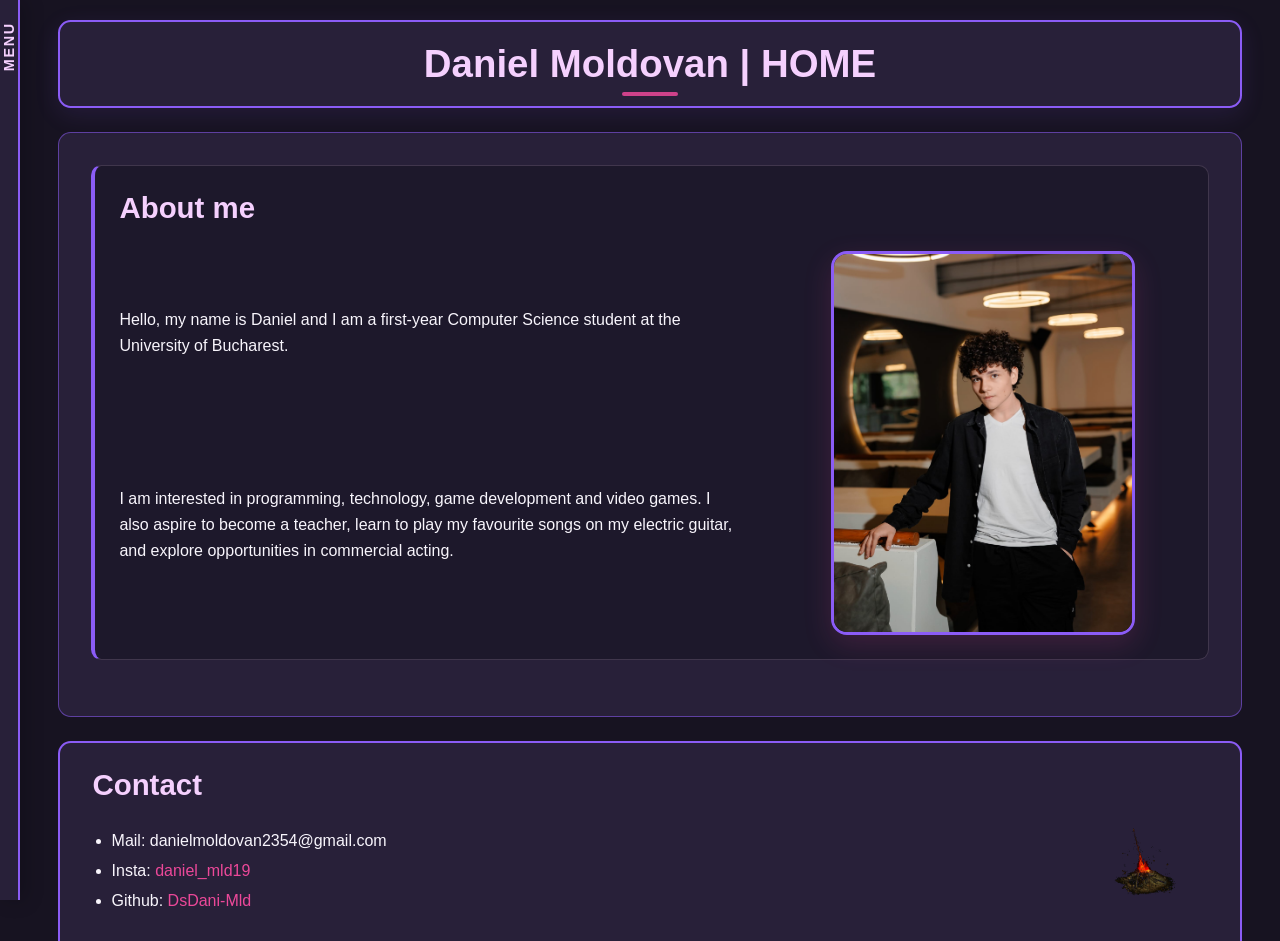
<file: index.html>
<!DOCTYPE html>
<html lang="en">
    <head>
        <title>Daniel Moldovan | Home</title>
        <meta charset="UTF-8">
        <meta name="viewport" content="width=device-width, initial-scale=1.0">
        <meta name="author" content="Daniel Moldovan">
        <meta name="description" content="Personal website of Daniel Moldovan, a Computer Science student at the University of Bucharest.">
        <meta name="keywords" content="Daniel Moldovan, personal website, computer science, programming">
        
        <style type="text/css"></style>
        <link rel="stylesheet" href="css/menu.css">
        <link rel="stylesheet" href="css/footer.css">
        <link rel="stylesheet" href="css/index.css">
        <link rel="stylesheet" href="css/common.css">
        <link rel="stylesheet" href="css/layout.css">
        <link rel="icon" type="image/jpg" href="images/favicon.jpg">
    </head>

    <body>
        <div id ="menu_container">
            <div id = "buton_container">
                <h3 id = "buton">MENU</h3>
            </div>
            <nav id="menu"> 
                <ul>
                        <li><a href="index.html">Home</a></li>
                        <li><a href="interests.html">Interests</a></li>
                        <li><a href="learning.html">Learning</a></li>
                        <li><a href="skills.html">Skills</a></li>
                        <li><a href="#contact">Contact</a></li>
                </ul>
            </nav>
        </div>
        <div id ="page">
            <header>
                <h1>Daniel Moldovan | HOME</h1>
            </header>
        
            <main>
                <section id ="about">
                    <h2>About me</h2>
                    <p>
                        Hello, my name is Daniel and I am a first-year
                        Computer Science student at the University of Bucharest.
                    </p>
                    <p>
                        I am interested in programming, technology, game development and video games. I also aspire to become a teacher, learn to play my favourite songs on my electric guitar, and explore opportunities in commercial acting.
                    </p>
                    <img id = "prtrait" src ="images/eu1.jpeg" alt = "Portrait of Daniel">
                </section>
            </main>

            <footer>
                <div id = "contact">
                    <h2>Contact</h2>
                    <ul>
                        <li>Mail: danielmoldovan2354@gmail.com</li>
                        <li>Insta: <a href ="https://www.instagram.com/daniel_mld19?vrfl=cWhmbmR6N2wxZ2xn" target="_blank">daniel_mld19</a></li>
                        <li>Github: <a href ="https://github.com/DsDani-Mld" target="_blank">DsDani-Mld</a></li>
                    </ul>
                    <img src="images/bonefire.gif" alt="A small bonfire" id ="fire">
                </div>
            </footer>
        </div>
    </body>
</html>
</file>
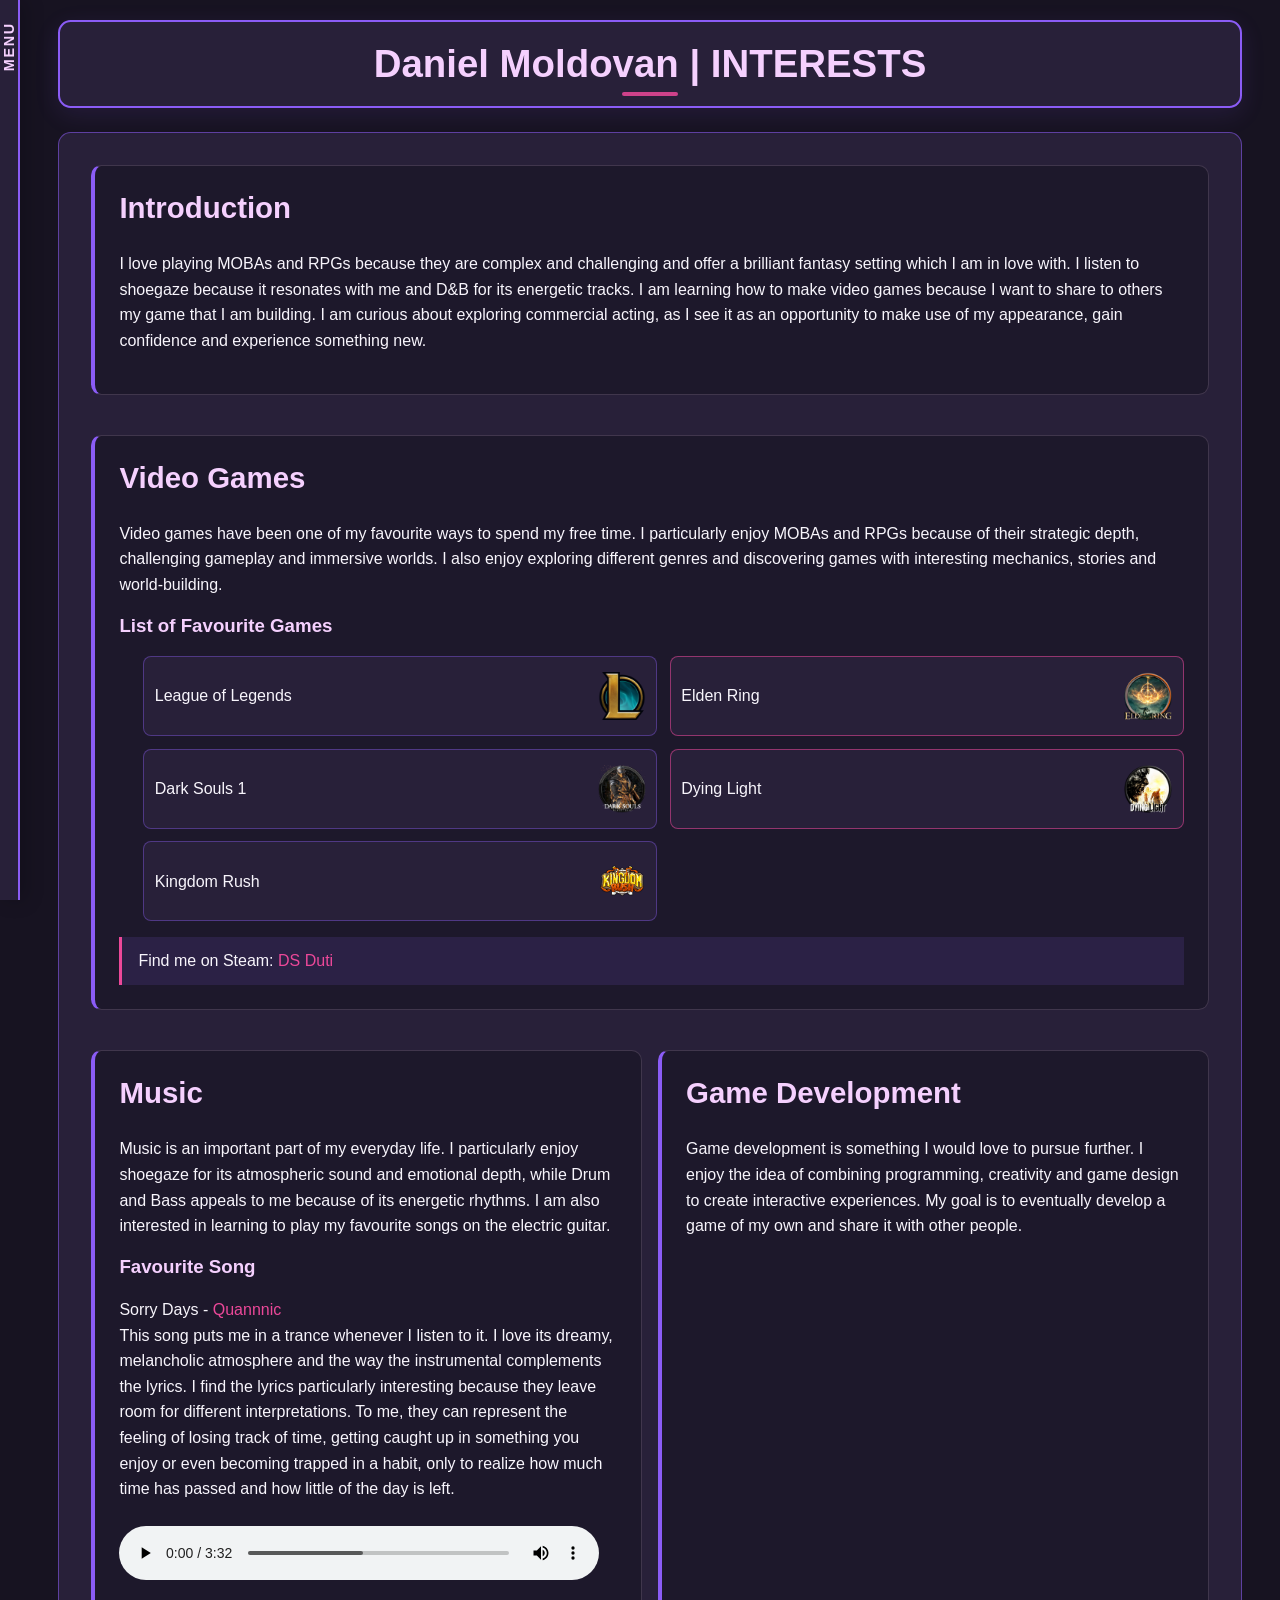
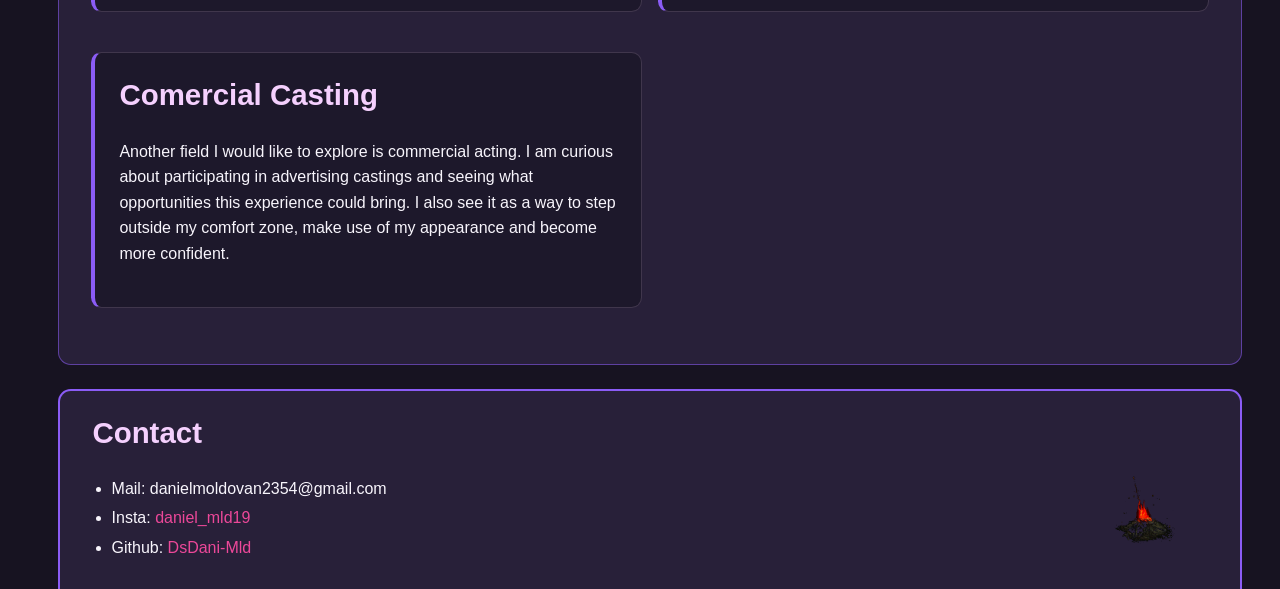
<file: interests.html>
<!DOCTYPE html>
<html lang="en">
    <head>
        <title>Daniel Moldovan | Interests</title>
        <meta charset="UTF-8">
        <meta name="viewport" content="width=device-width, initial-scale=1.0">
        <meta name="author" content="Daniel Moldovan">
        <meta name="description" content="My personal interests, including video games, music, game development and commercial acting.">
        <meta name="keywords" content="video games, music, shoegaze, game development, hobbies">
    
        <style type="text/css"></style>
        <link rel="stylesheet" href="css/menu.css">
        <link rel="stylesheet" href="css/footer.css">
        <link rel="stylesheet" href="css/interests.css">
        <link rel="stylesheet" href="css/common.css">
        <link rel="stylesheet" href="css/layout.css">
        <link rel="icon" type="image/jpg" href="images/favicon.jpg">
    </head>

    <body>
        <div id ="menu_container">
            <h3 id = "buton">MENU</h3>
            <nav id="menu"> 
                <ul>
                        <li><a href="index.html">Home</a></li>
                        <li><a href="interests.html">Interests</a></li>
                        <li><a href="learning.html">Learning</a></li>
                        <li><a href="skills.html">Skills</a></li>
                        <li><a href="#contact">Contact</a></li>
                </ul>
            </nav>
        </div>
        <div id ="page">
            <header>
                <h1>Daniel Moldovan | INTERESTS</h1>
            </header>

            <main>
                <section id = "introduction">
                    <h2>Introduction</h2>
                    <p>
                        I love playing MOBAs and RPGs because they are complex and challenging and offer a brilliant fantasy setting which I am in love with. 
                        I listen to shoegaze because it resonates with me and D&B for its energetic tracks. 
                        I am learning how to make video games because I want to share to others my game that I am building. 
                        I am curious about exploring commercial acting, as I see it as an opportunity to make use of my appearance, gain confidence and experience something new.</p>
                </section>
                <section id = "video_games">
                    <h2>Video Games</h2>
                    <p>
                        Video games have been one of my favourite ways to spend my free time. 
                        I particularly enjoy MOBAs and RPGs because of their strategic depth, challenging gameplay and immersive worlds. 
                        I also enjoy exploring different genres and discovering games with interesting mechanics, stories and world-building.
                    </p>
                    <h3>List of Favourite Games</h3>
                    <ol id = "game_list">
                        <li>
                            League of Legends
                            <img src = "images/LoL_icon.svg" alt = "icon of lol">
                        </li>
                        
                        <li>
                            Elden Ring
                            <img src = "images/er.png" alt = "elden ring icon"> 
                        </li>
                        
                        <li>
                            Dark Souls 1
                            <img src ="images/ds1.png" alt = "dark souls icon">
                        </li>
                        
                        <li>
                            Dying Light
                            <img src ="images/dl.png" alt = "dying light icon">
                        </li>         
                        
                        <li>
                            Kingdom Rush
                            <img src ="images/kingdom_rush.png" alt = "Kingdom rush icon">
                        </li>
                        
                    </ol>
                    <aside>Find me on Steam: <a href ="https://steamcommunity.com/profiles/76561199498249872" target="_blank">DS Duti</a></aside>
                </section>
                <section id = "music">
                    <h2>Music</h2>
                    <p>Music is an important part of my everyday life. I particularly enjoy shoegaze for its atmospheric sound and emotional depth, while Drum and Bass appeals to me because of its energetic rhythms. I am also interested in learning to play my favourite songs on the electric guitar.</p>
                    <h3>Favourite Song</h3>
                    <p>
                        Sorry Days - <a href="https://www.youtube.com/@quannnic436" target="_blank">Quannnic</a><br>
                        This song puts me in a trance whenever I listen to it. I love its dreamy, melancholic atmosphere and the way the instrumental complements the lyrics. I find the lyrics particularly interesting because they leave room for different interpretations. To me, they can represent the feeling of losing track of time, getting caught up in something you enjoy or even becoming trapped in a habit, only to realize how much time has passed and how little of the day is left.
                    </p>
                    <audio controls>
                        <source src="sounds/sorry_days.mp3" type="audio/mpeg">
                            Your browser does not support the audio element.
                    </audio>
                </section>
                <section id = "game_development">
                    <h2>Game Development</h2>
                    <p>Game development is something I would love to pursue further. I enjoy the idea of combining programming, creativity and game design to create interactive experiences. My goal is to eventually develop a game of my own and share it with other people.</p>
                </section>
                <section id ="commercial_casting">
                    <h2>Comercial Casting</h2>
                    <p>Another field I would like to explore is commercial acting. I am curious about participating in advertising castings and seeing what opportunities this experience could bring. I also see it as a way to step outside my comfort zone, make use of my appearance and become more confident.</p>
                </section>
            </main>

            <footer>
                <div id = "contact">
                    <h2>Contact</h2>
                    <ul>
                        <li>Mail: danielmoldovan2354@gmail.com</li>
                        <li>Insta: <a href ="https://www.instagram.com/daniel_mld19?vrfl=cWhmbmR6N2wxZ2xn" target="_blank">daniel_mld19</a></li>
                        <li>Github: <a href ="https://github.com/DsDani-Mld" target="_blank">DsDani-Mld</a></li>
                        <img src="images/bonefire.gif" alt="A small bonfire" id ="fire">
                    </ul>
                </div>
            </footer>
        </div>
    </body>
</html>
</file>
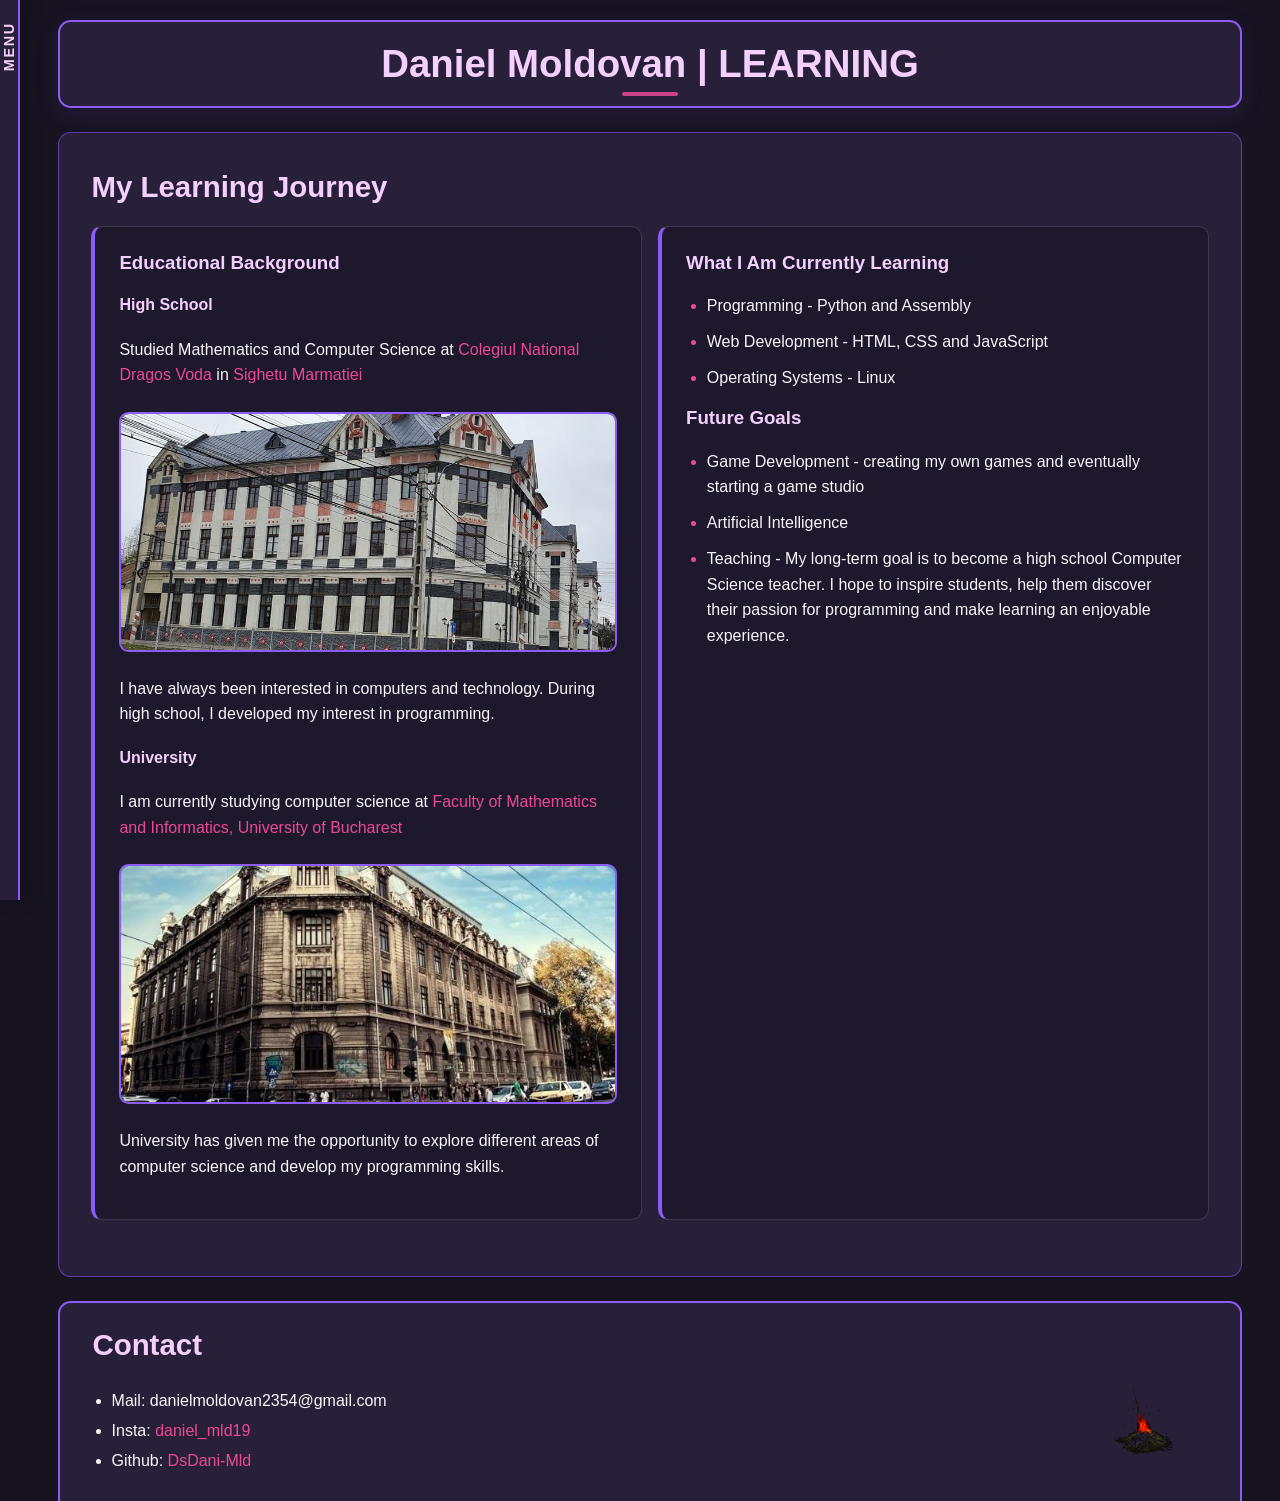
<file: learning.html>
<!DOCTYPE html>
<html lang="en">
    <head>
        <title>Daniel Moldovan | Skills</title>
        <meta charset="UTF-8">
        <meta name="viewport" content="width=device-width, initial-scale=1.0">
        <meta name="author" content="Daniel Moldovan">
        <meta name="description" content="My educational background, university experience and future learning goals.">
        <meta name="keywords" content="education, computer science, University of Bucharest, programming">
        
        <style type="text/css"></style>
        <link rel="stylesheet" href="css/menu.css">
        <link rel="stylesheet" href="css/footer.css">
        <link rel="stylesheet" href="css/learning.css"> 
        <link rel="stylesheet" href="css/common.css">
        <link rel="stylesheet" href="css/layout.css">
        <link rel="icon" type="image/jpg" href="images/favicon.jpg">
    </head>

    <body>
        <div id ="menu_container">
            <h3 id = "buton">MENU</h3>
            <nav id="menu"> 
                <ul>
                        <li><a href="index.html">Home</a></li>
                        <li><a href="interests.html">Interests</a></li>
                        <li><a href="learning.html">Learning</a></li>
                        <li><a href="skills.html">Skills</a></li>
                        <li><a href="#contact">Contact</a></li>
                </ul>
            </nav>
        </div>
        <div id="page">
            <header>
                <h1>Daniel Moldovan | LEARNING</h1>
            </header>

            <main>
                <h2>My Learning Journey</h2>
                <section id = "educational_background">
                    <h3>Educational Background</h3>
                    <h4>High School</h4>
                    <p>Studied Mathematics and Computer Science at <a href="https://www.cndv.ro/" target="_blank">Colegiul National Dragos Voda</a> in <a href ="https://www.google.com/maps/place/435500+Sighetu+Marma%C8%9Biei/@47.9295682,23.8907469,14z/data=!3m1!4b1!4m6!3m5!1s0x4737bba93f927559:0x5069af65312855e0!8m2!3d47.927707!4d23.8976506!16s%2Fg%2F1ptyvzgcc?entry=ttu&g_ep=EgoyMDI2MTExMC4wIKXMDSoASAFQAw%3D%3D">Sighetu Marmatiei</a></p>
                    <img src ="images/Dragos-Voda.jpg" alt ="photo of CNDV">
                    <p>I have always been interested in computers and technology. During high school, I developed my interest in programming.</p>
                    
                    <h4>University</h4>
                    <p>I am currently studying computer science at <a href="https://fmi.unibuc.ro/" target="_blank">Faculty of Mathematics and Informatics, University of Bucharest</a></p>
                    <img src ="images/unibuc.jpg" alt = "photo of Faculty">
                    <p>University has given me the opportunity to explore different areas of computer science and develop my programming skills.</p>
                </section>
                <section id = "learning_now">
                    <h3>What I Am Currently Learning</h3>
                    <ul>
                        <li>Programming - Python and Assembly</li>
                        <li>Web Development - HTML, CSS and JavaScript</li>
                        <li>Operating Systems - Linux</li>
                    </ul>
                    <h3>Future Goals</h3>
                    <ul>
                        <li>Game Development - creating my own games and eventually starting a game studio</li>
                        <li>Artificial Intelligence</li>
                        <li>Teaching - My long-term goal is to become a high school Computer Science teacher. I hope to inspire students, help them discover their passion for programming and make learning an enjoyable experience.</li>
                    </ul>

                </section>
            </main>

            <footer>
                <div id = "contact">
                    <h2>Contact</h2>
                    <ul>
                        <li>Mail: danielmoldovan2354@gmail.com</li>
                        <li>Insta: <a href ="https://www.instagram.com/daniel_mld19?vrfl=cWhmbmR6N2wxZ2xn" target="_blank">daniel_mld19</a></li>
                        <li>Github: <a href ="https://github.com/DsDani-Mld" target="_blank">DsDani-Mld</a></li>
                        <img src="images/bonefire.gif" alt="A small bonfire" id ="fire">
                    </ul>
                </div>
            </footer>
        </div>
    </body>
</html>
</file>
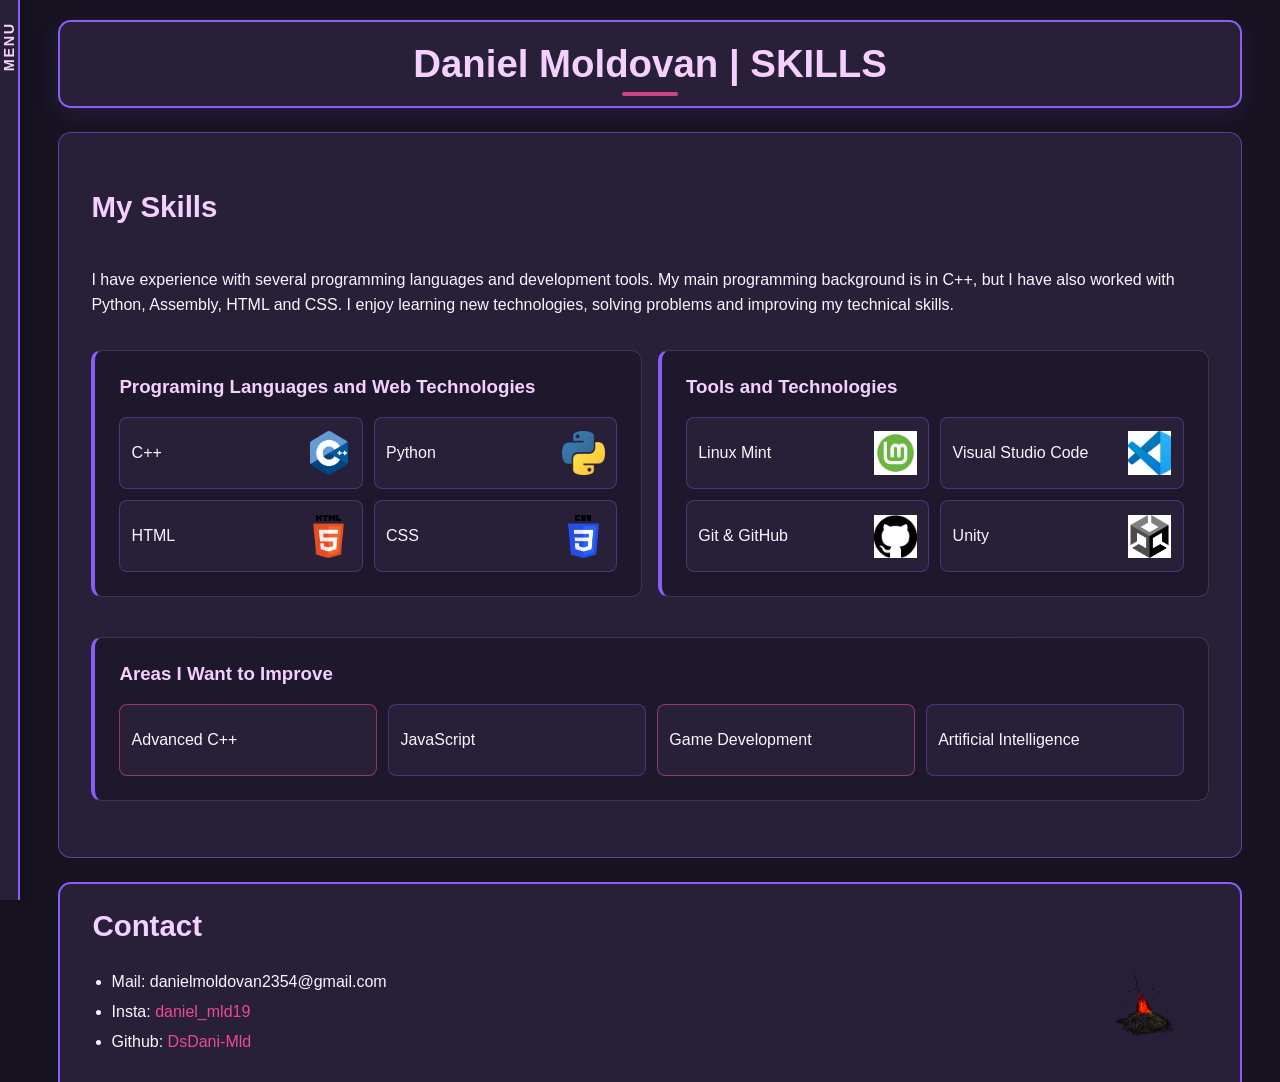
<file: skills.html>
<!DOCTYPE html>
<html lang="en">
    <head>
        <title>Daniel Moldovan | Skills</title>
        <meta charset="UTF-8">
        <meta name="viewport" content="width=device-width, initial-scale=1.0">
        <meta name="author" content="Daniel Moldovan">
        <meta name="description" content="My programming skills, technologies and tools.">
        <meta name="keywords" content="programming, C++, Python, Assembly, HTML, CSS, Linux">
        
        <style type="text/css"></style>
        <link rel="stylesheet" href="css/menu.css">
        <link rel="stylesheet" href="css/footer.css">
        <link rel="stylesheet" href="css/skills.css">
        <link rel="stylesheet" href="css/common.css">
        <link rel="stylesheet" href="css/layout.css">
        <link rel="icon" type="image/jpg" href="images/favicon.jpg">
    </head>

    <body>
        <div id ="menu_container">
            <h3 id = "buton">MENU</h3>
            <nav id="menu"> 
                <ul>
                        <li><a href="index.html">Home</a></li>
                        <li><a href="interests.html">Interests</a></li>
                        <li><a href="learning.html">Learning</a></li>
                        <li><a href="skills.html">Skills</a></li>
                        <li><a href="#contact">Contact</a></li>
                </ul>
            </nav>
        </div>
        <div id="page">
            <header>
                <h1>Daniel Moldovan | SKILLS</h1>
            </header>

            <main>
                <h2>My Skills</h2>
                <p>I have experience with several programming languages and development tools. My main programming background is in C++, but I have also worked with Python, Assembly, HTML and CSS. I enjoy learning new technologies, solving problems and improving my technical skills.</p>
                <section id = "p_lang">
                    <h3>Programing Languages and Web Technologies</h3>
                    <ul>
                        <li>C++ <img src ="images/cpp.webp" alt = "C++ logo"></li>
                        <li>Python <img src ="images/py.webp" alt = "Python logo"></li>
                        <li>HTML <img src ="images/html.webp" alt = "Html logo"></li>
                        <li>CSS <img src ="images/css.webp" alt = "Css logo"></li>
                    </ul>
                </section>
                <section id ="tools_technology">
                    <h3>Tools and Technologies</h3>
                    <ul>
                        <li>Linux Mint <img src ="images/lm.png" alt = "Linux Mint logo"></li>
                        <li>Visual Studio Code <img src ="images/vsc.jpeg" alt = "VS Code logo"></li>
                        <li>Git & GitHub <img src ="images/git.png" alt = "Git Hub logo"></li>
                        <li>Unity <img src ="images/unity.png" alt = "Unity logo"></li>
                    </ul>
                </section>
                <section id="area_improve">
                    <h3>Areas I Want to Improve</h3>
                    <ul>
                        <li>Advanced C++</li>
                        <li>JavaScript</li>
                        <li>Game Development</li>
                        <li>Artificial Intelligence</li>
                    </ul>
                </section>
            </main>

            <footer>
                <div id = "contact">
                    <h2>Contact</h2>
                    <ul>
                        <li>Mail: danielmoldovan2354@gmail.com</li>
                        <li>Insta: <a href ="https://www.instagram.com/daniel_mld19?vrfl=cWhmbmR6N2wxZ2xn" target="_blank">daniel_mld19</a></li>
                        <li>Github: <a href ="https://github.com/DsDani-Mld" target="_blank">DsDani-Mld</a></li>
                        <img src="images/bonefire.gif" alt="A small bonfire" id ="fire">
                    </ul>
                </div>
            </footer>
        </div>
    </body>
</html>
</file>
<file: css/menu.css>
/*Meniu lateral*/
#menu_container {
    position: fixed; /* fixat pe partea stanga a ferestrei*/
    z-index: 1000; /* apare deasupra elementelor pagini */
    top: 0;
    left: 0;
    width: 1.25rem;
    height: 100vh;
    padding: 1rem 0.35rem;
    display: flex;
    flex-direction: column;
    align-items: center;
    overflow: hidden;
    background: var(--surface);
    border-right: 2px solid var(--purple);
    box-shadow: 0.3rem 0 1.2rem rgba(0, 0, 0, 0.22);
    transition: width 0.45s ease, padding 0.35s ease, box-shadow 0.5s ease 0.05s; 
}

#menu_container:hover, #menu_container:focus-within { /* hover se activeza cand trec peste meniu iar*/
    width: 15rem;                                     /* focus within se activeaza cand un element din interior este focusat*/
    padding: 1rem;
    align-items: stretch;
    box-shadow: 0.6rem 0 1.8rem rgba(139, 92, 246, 0.25);
}

#buton_container, #buton {
    flex: 0 0 auto;
}

#buton_container {
    width: 100%;
    display: flex;
    justify-content: center;
}

#buton {
    margin: 0.4rem 0 1.5rem;
    color: var(--light-pink);
    font-size: 0.9rem;
    letter-spacing: 0.12em;
    writing-mode: vertical-rl;
    transform: rotate(180deg);
    white-space: nowrap;
}

#menu_container:hover #buton, #menu_container:focus-within #buton {
    writing-mode: horizontal-tb;
    transform: none;
    font-size: 1.1rem;
}

#menu {
    width: 100%;
    margin-top: 1rem;
    opacity: 0; /*transparent initial*/
    visibility: hidden; /*ascuns initial*/
    transform: translateX(-0.6rem); /* pozitionat putin spre stanga*/
    transition: opacity 0.3s ease 0.08s, transform 0.4s ease, visibility 0s linear 0.45s;
}

#menu_container:hover #menu, #menu_container:focus-within #menu {
    opacity: 1;
    visibility: visible;
    transform: translateX(0);
    transition: opacity 0.3s ease 0.08s, transform 0.4s ease, visibility 0s;
}

#menu ul {
    margin: 0;
    padding: 0;
    display: flex;
    flex-direction: column;
    gap: 0.55rem;
    list-style: none;
}

#menu li a {
    display: block;
    padding: 0.7rem 0.9rem;
    color: var(--text);
    background: transparent;
    border: 1px solid transparent;
    border-radius: 0.45rem;
    font-weight: 600;
    transition: background-color 0.25s ease, color 0.2s ease, border-color 0.3s ease;
}

#menu li a:hover, #menu li a:focus-visible {
    color: var(--light-pink);
    background: rgba(139, 92, 246, 0.2);
    border-color: var(--pink);
    text-decoration: none;
}

#menu li:nth-of-type(odd) a::before { /*apare simbolul la poziti impare*/
    content: "✦";
    margin-right: 0.65rem;
    color: var(--pink);
}

@media screen and (max-width: 700px) {
    #menu_container,
    #menu_container:hover,
    #menu_container:focus-within {
        width: 100%;
        height: auto;
        min-height: 3.8rem;
        padding: 0.35rem 0.6rem;
        flex-direction: row;
        justify-content: center;
        align-items: center;
        overflow: visible;
        border-right: 0;
        border-bottom: 2px solid var(--purple);
    }

    #buton_container,
    #buton {
        display: none;
    }

    #menu,
    #menu_container:hover #menu,
    #menu_container:focus-within #menu {
        width: 100%;
        margin: 0;
        opacity: 1;
        visibility: visible;
        transform: none;
        transition: none;
    }

    #menu ul {
        flex-direction: row;
        justify-content: center;
        flex-wrap: wrap;
        gap: 0.25rem;
    }

    #menu li a {
        padding: 0.45rem 0.55rem;
        font-size: 0.85rem;
    }
}
</file>
<file: css/footer.css>
footer {
    width: 100%;
    padding: 1.5rem clamp(1rem, 3vw, 2rem);
    display: flex;
    justify-content: center;
    background: var(--surface);
    border: 2px solid var(--purple);
    border-bottom: 0;
    border-radius: 0.8rem 0.8rem 0 0;
}

#contact {
    width: min(100%, 75rem);
    position: relative;
    padding-right: 8rem;
}

#contact h2 {
    margin-top: 0;
}

#contact ul {
    margin: 0;
    padding-left: 1.2rem;
}

#contact li {
    margin: 0.25rem 0;
}

#fire {
    width: clamp(4rem, 9vw, 7rem);
    position: absolute;
    right: 0.5rem;
    bottom: 0;
    border-radius: 0.5rem;
}

@media screen and (max-width: 500px) {
    #contact {
        padding-right: 0;
        padding-bottom: 5rem;
    }

    #fire {
        right: auto;
        left: 0;
    }
}
</file>
<file: css/index.css>
#about {
    display: grid;
    grid-template-columns: minmax(0, 1fr) minmax(12rem, 0.65fr); /*min max e pentru dimensiune minima si flexibila*/
    align-items: center;
    column-gap: clamp(1rem, 4vw, 3rem);
}

#about h2 {
    grid-column: 1 / -1;
}

#about p {
    grid-column: 1;
}

#prtrait {
    width: min(100%, 19rem);
    max-height: 24rem;
    grid-column: 2; /*poza este pozitionata in a doua coloana*/
    grid-row: 2 / span 2; /*poate ocupa doua randuri*/
    justify-self: center; /*centreaza poza in celula grid*/
    object-fit: cover; /*poza umple zona fara sasi deformeze proportiile*/
    border: 3px solid var(--purple);
    border-radius: 1rem; /*rotunje colturile*/
    box-shadow: 0 0.6rem 1.8rem rgba(236, 72, 153, 0.16);
    transition: transform 0.4s ease, border-color 0.3s ease 0.05s, box-shadow 0.5s ease;
}

#prtrait:hover {
    transform: scale(1.025) rotate(1deg); /*mareste poza daca ii dau hover*/
    border-color: var(--pink);
    box-shadow: 0 0.8rem 2rem rgba(236, 72, 153, 0.25);
}

@media screen and (max-width: 650px) {
    #about {
        grid-template-columns: 1fr;
    }

    #about h2,
    #about p,
    #prtrait {
        grid-column: 1;
        grid-row: auto;
    }

    #prtrait {
        width: min(75%, 17rem);
    }
}
</file>
<file: css/common.css>
/*Aspectul general*/
:root {
    --bg: #171321;
    --surface: #282039;
    --purple: #8B5CF6;
    --pink: #EC4899;
    --light-pink: #F5D0FE;
    --text: #F8F5FC;
} /*elementul radacina al documentului HTML*/

* {
    box-sizing: border-box; /*dimensiunile decralare prin width si height includ si padding-ul si border-ul*/
} 

html {
    scroll-behavior: smooth;
    scroll-padding-top: 2rem;
}

body {
    margin: 0;
    min-width: 320px;
    background: var(--bg);
    color: var(--text);
    font-family: Arial, Helvetica, sans-serif;
    font-size: 1rem;
    line-height: 1.6;
}

h1, h2, h3, h4 {
    color: var(--light-pink);
    line-height: 1.25; 
}

h1 {
    font-size: clamp(1.5rem, 3vw, 2.5rem); /*alege sizeul in functie de marimea ecranului*/
}

h2 {
    font-size: clamp(1.35rem, 2.3vw, 1.9rem);/*alege sizeul in functie de marimea ecranului*/
}

a {
    color: var(--pink);
    text-decoration: none;
    transition: color 0.2s ease, text-decoration-color 0.35s ease; /*tranzitie pentru hover*/
}

a:hover, a:focus-visible {
    color: var(--light-pink);
    text-decoration: underline;
}

img, video {
    max-width: 100%; /*face sa nu depaseasca latimea containerului*/
    height: auto; /*pastreaza proportiile imaginii cand aceasta este redimensionata*/
}

p {
    margin: 0 0 1rem;
}

::selection {
    color: var(--bg);
    background: var(--light-pink);
}
</file>
<file: css/layout.css>
/*Structura principala a siteului
  Header = titlu
  Main = continut
  Footer = informati de contact
*/
#page {
    min-height: 100vh; /*vh = viewprot height, reprezinta 100 din inaltimea ferestrei browserului*/
    margin-left: 1.25rem; /*Spatiu in stanga pentru a nu intra continutul sub meniul fix*/
    padding: 1.25rem clamp(1rem, 3vw, 3rem) 0; /*clamp face ca paddingul orizontal sa se adapteze la dimensiunea ecranului*/
    display: grid; 
    grid-template-rows: auto 1fr auto; /*header main footer*/
    gap: 1.5rem;
}

#page > header {
    position: relative;
    min-height: 5.5rem;
    padding: 1rem 1.5rem;
    display: flex;
    align-items: center;
    justify-content: center;
    text-align: center;
    background: var(--surface);
    border: 2px solid var(--purple);
    border-radius: 0.8rem; /*rotunje colturile*/
    box-shadow: 0 0.4rem 1.5rem rgba(139, 92, 246, 0.12);
}

#page > header h1 {
    margin: 0;
    animation: title-fade 0.9s ease-out both; /*cand se incarca pagina titlul apare cu fade*/
}

#page > main {
    width: min(100%, 75rem); /* */
    margin: 0 auto;
    padding: clamp(1rem, 3vw, 2rem);
    background: var(--surface);
    border: 1px solid rgba(139, 92, 246, 0.55);
    border-radius: 0.8rem;
}

#page > main section {
    margin: 0 0 1.5rem;
    padding: clamp(1rem, 2.5vw, 1.5rem);
    background: rgba(23, 19, 33, 0.58);
    border: 1px solid rgba(245, 208, 254, 0.16);
    border-left: 0.25rem solid var(--purple);
    border-radius: 0.65rem;
}

#page > main section h2,
#page > main section h3 {
    margin-top: 0;
}

#page > header::after {
    content: ""; 
    width: 3.5rem;
    height: 0.2rem;
    position: absolute; /*pozitionare in raport cu header*/
    left: 50%; /*de la jumatatea headerului*/
    bottom: 0.65rem;
    transform: translateX(-50%); /*il centreaza*/
    background: var(--pink);
    border-radius: 1rem;
    opacity: 0.85;
}

@keyframes title-fade {
    from {
        opacity: 0;
    }
    to {
        opacity: 1;
    }
}

@media screen and (max-width: 700px) {
    #page {
        margin-left: 0;
        padding: 4.8rem 0.8rem 0;
        gap: 1rem;
    }

    #page > header {
        min-height: 4.5rem;
        padding: 0.8rem;
    }

    #page > main {
        padding: 0.8rem;
    }
}
</file>
<file: css/interests.css>
#page > main {
    display: grid;
    grid-template-columns: repeat(2, minmax(0, 1fr));
    align-content: start;
    gap: 1rem;
}

#page > main > section {
    margin: 0;
}

#introduction,
#video_games {
    grid-column: 1 / -1; /*elementul incepe pe prima linie si se termina la ultima*/
}

#game_list {
    display: grid;
    grid-template-columns: repeat(2, minmax(0, 1fr)); /*creeaza doua coloare egale pentru jocuri*/
    gap: 0.8rem; /*distanta dintre coloane*/
    padding-left: 1.5rem;
}

#game_list li {
    min-height: 5rem;
    padding: 0.65rem;
    display: flex;
    align-items: center;
    justify-content: space-between;
    gap: 0.7rem;
    background: var(--surface);
    border: 1px solid rgba(139, 92, 246, 0.4);
    border-radius: 0.5rem;
}

#game_list li img {
    width: 3rem;
    height: 3rem;
    flex: 0 0 auto;
    object-fit: contain;
}

#game_list li:nth-of-type(even) { /*face ca culoarea borderului de pe poziti impare sa se schimbe*/
    border-color: rgba(236, 72, 153, 0.55);
}

#video_games aside {
    margin-top: 1rem;
    padding: 0.7rem 1rem;
    background: rgba(139, 92, 246, 0.13);
    border-left: 3px solid var(--pink);
}

audio {
    width: min(100%, 30rem);
    margin-top: 0.5rem;
}

@media screen and (max-width: 750px) {
    #page > main {
        grid-template-columns: 1fr;
    }

    #introduction,
    #video_games {
        grid-column: auto;
    }
}

@media screen and (max-width: 480px) {
    #game_list {
        grid-template-columns: 1fr;
    }
}
</file>
<file: css/learning.css>
#page > main {
    display: grid;
    grid-template-columns: repeat(2, minmax(0, 1fr));
    align-content: start;
    gap: 1rem;
}

#page > main > h2 {
    grid-column: 1 / -1;
    margin: 0.25rem 0;
}

#educational_background,
#learning_now {
    margin: 0;
}

#educational_background img {
    width: 100%;
    max-height: 15rem;
    margin: 0.5rem 0 1rem;
    object-fit: cover;
    border: 2px solid var(--purple);
    border-radius: 0.6rem;
}

#learning_now ul {
    padding-left: 1.3rem;
}

#learning_now li {
    margin-bottom: 0.65rem;
}

#learning_now li::marker {
    color: var(--pink);
}

@media screen and (max-width: 750px) {
    #page > main {
        grid-template-columns: 1fr;
    }

    #page > main > h2 {
        grid-column: auto;
    }
}
</file>
<file: css/skills.css>
#page > main > p {
    grid-column: 1 / -1;
}

#page > main {
    display: grid;
    grid-template-columns: repeat(2, minmax(0, 1fr));
    align-content: start;
    gap: 1rem;
}

#page > main > section {
    margin: 0;
}

#p_lang ul,
#tools_technology ul,
#area_improve ul {
    margin: 0;
    padding: 0;
    display: grid;
    grid-template-columns: repeat(2, minmax(0, 1fr));
    gap: 0.7rem;
    list-style: none;
}

#p_lang li,
#tools_technology li,
#area_improve li {
    min-height: 4.5rem;
    padding: 0.7rem;
    display: flex;
    align-items: center;
    justify-content: space-between;
    gap: 0.5rem;
    background: var(--surface);
    border: 1px solid rgba(139, 92, 246, 0.35);
    border-radius: 0.5rem;
}

#p_lang li img,
#tools_technology li img {
    width: 2.7rem;
    height: 2.7rem;
    object-fit: contain;
}

#area_improve {
    grid-column: 1 / -1;
}

#area_improve ul {
    grid-template-columns: repeat(4, minmax(0, 1fr));
}

#area_improve li:nth-of-type(odd) {
    border-color: rgba(236, 72, 153, 0.55);
}

@media screen and (max-width: 750px) {
    #page > main {
        grid-template-columns: 1fr;
    }

    #page > main > p,
    #area_improve {
        grid-column: auto;
    }

    #area_improve ul {
        grid-template-columns: repeat(2, minmax(0, 1fr));
    }
}

@media screen and (max-width: 420px) {
    #p_lang ul,
    #tools_technology ul,
    #area_improve ul {
        grid-template-columns: 1fr;
    }
}
</file>
